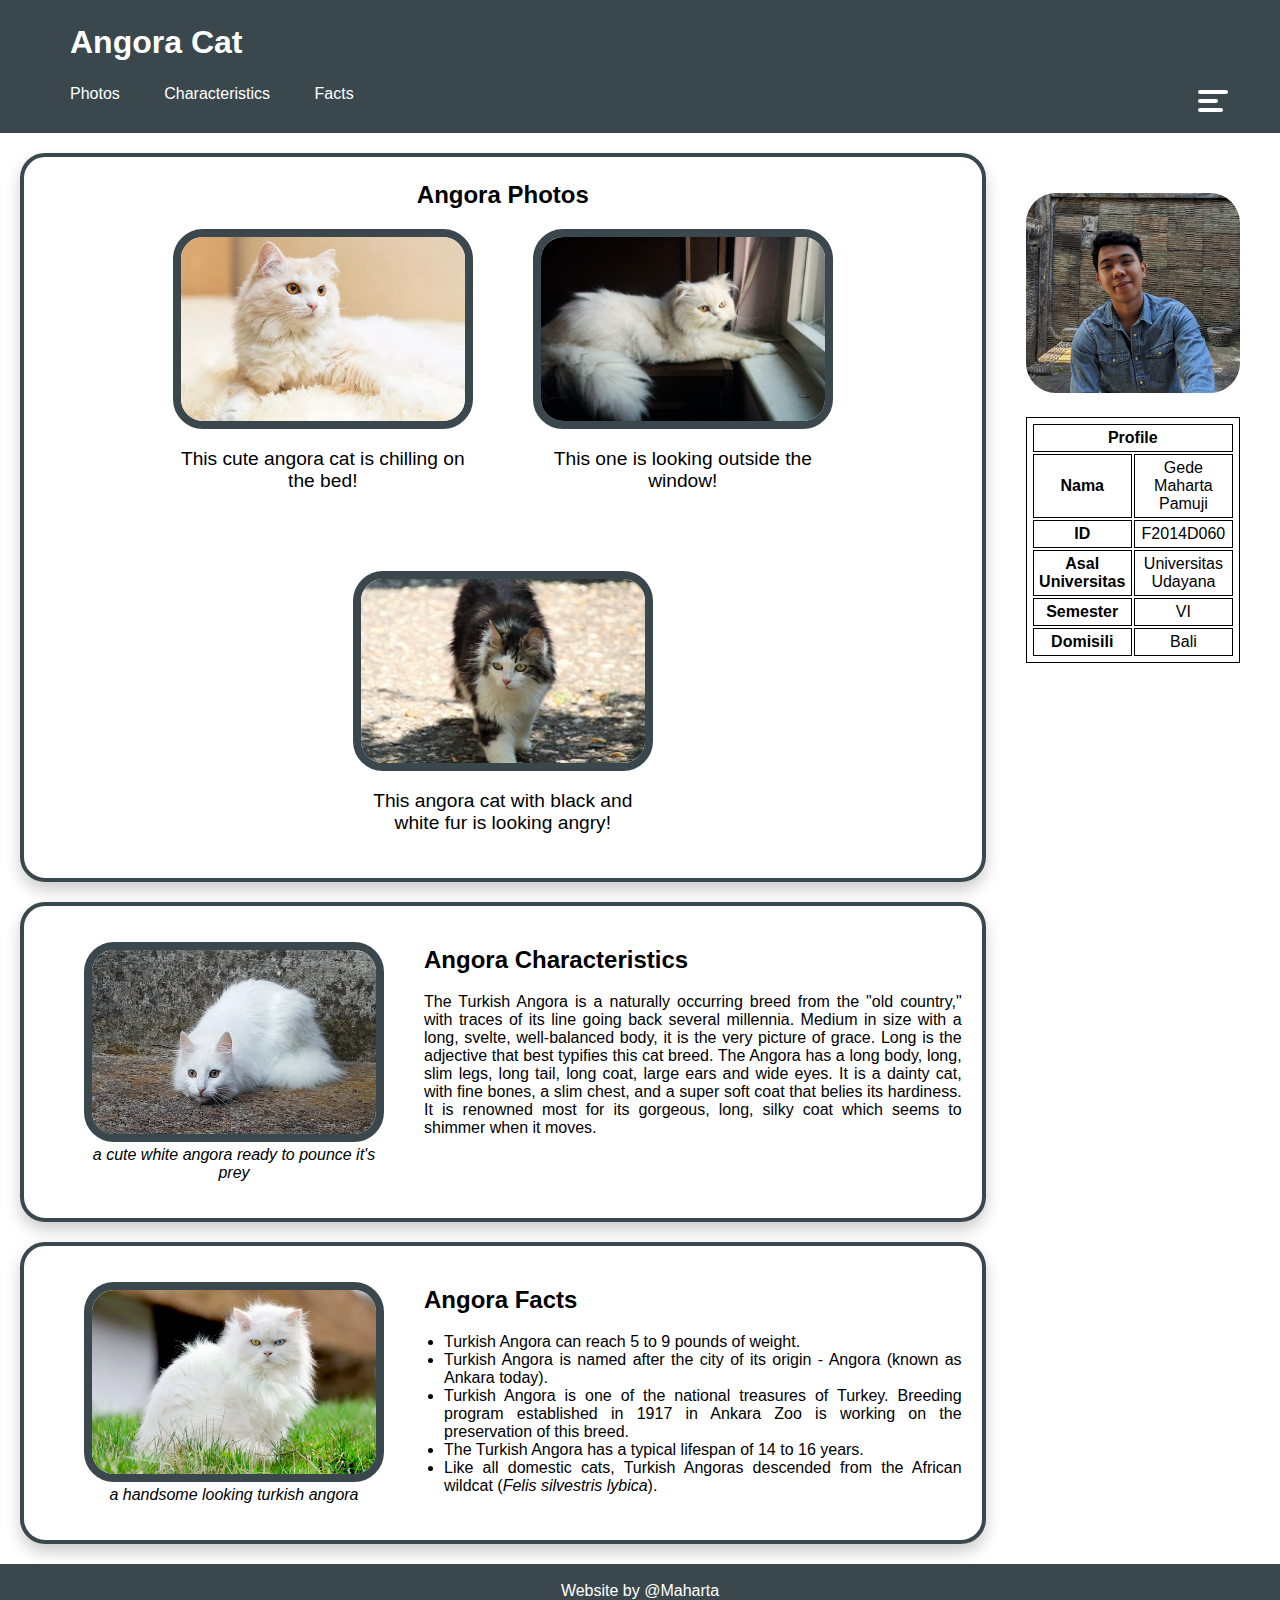
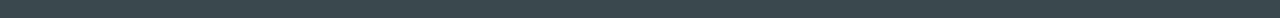
<file: index.html>
<!DOCTYPE html>
<html lang="en">
  <head>
    <meta charset="UTF-8" />
    <meta http-equiv="X-UA-Compatible" content="IE=edge" />
    <meta name="viewport" content="width=device-width, initial-scale=1.0" />
    <title>Cat Photos</title>
    <link rel="stylesheet" href="./styles/style.css" />
  </head>
  <body>
    <header>
      <div class="head-container"><h1>Angora Cat</h1></div>
      <nav class="flex-display">
        <div class="main-nav">
          <a href="#photo">Photos</a>
          <a href="#char">Characteristics</a>
          <a href="#facts">Facts</a>
        </div>

        <div class="dropdown">
          <a class="dropmenu" onclick="showDropDown()">
            <div class="one"></div>
            <div class="two"></div>
            <div class="three"></div>
          </a>
          <div id="catDropDown" class="dropdown-content card">
            <a href="./index.html">Angora Cat</a>
            <a href="./persian.html">Persian Cat</a>
          </div>
        </div>
      </nav>
    </header>

    <main>
      <div id="content">
        <article id="photo" class="photo-container card">
          <h2>Angora Photos</h2>
          <div class="container">
            <div class="cat-container">
              <img
                src="./assets/images/angora-one.webp"
                alt="a cute white turkish angora chilling on the bed"
              />
              <p>This cute angora cat is chilling on the bed!</p>
            </div>

            <div class="cat-container">
              <img
                src="./assets/images/angora-two.jpg"
                alt="a white turkish angora looking outside the window"
              />
              <p>This one is looking outside the window!</p>
            </div>
            <div class="cat-container">
              <img
                src="./assets/images/angora-four.jpg"
                alt="an angry looking black and white turkish angora"
              />
              <p>This angora cat with black and white fur is looking angry!</p>
            </div>
          </div>
        </article>
        <article id="char" class="flex card">
          <figure>
            <img
              src="./assets/images/angora-three.jpg"
              alt="a white angora ready to pounce it's prey"
            />
            <figcaption>
              <em>a cute white angora ready to pounce it's prey</em>
            </figcaption>
          </figure>
          <div>
            <h2>Angora Characteristics</h2>

            <p>
              The Turkish Angora is a naturally occurring breed from the "old
              country," with traces of its line going back several millennia.
              Medium in size with a long, svelte, well-balanced body, it is the
              very picture of grace. Long is the adjective that best typifies
              this cat breed. The Angora has a long body, long, slim legs, long
              tail, long coat, large ears and wide eyes. It is a dainty cat,
              with fine bones, a slim chest, and a super soft coat that belies
              its hardiness. It is renowned most for its gorgeous, long, silky
              coat which seems to shimmer when it moves.
            </p>
          </div>
        </article>
        <article id="facts" class="flex card">
          <figure class="wrapped-image">
            <img
              src="./assets/images/angora-five.jpeg"
              alt="a handsome looking turkish angora on the grass"
            />
            <figcaption>
              <em>a handsome looking turkish angora</em>
            </figcaption>
          </figure>
          <div>
            <h2>Angora Facts</h2>
            <ul>
              <li>Turkish Angora can reach 5 to 9 pounds of weight.</li>
              <li>
                Turkish Angora is named after the city of its origin - Angora
                (known as Ankara today).
              </li>
              <li>
                Turkish Angora is one of the national treasures of Turkey.
                Breeding program established in 1917 in Ankara Zoo is working on
                the preservation of this breed.
              </li>
              <li>
                The Turkish Angora has a typical lifespan of 14 to 16 years.
              </li>
              <li>
                Like all domestic cats, Turkish Angoras descended from the
                African wildcat (<em>Felis silvestris lybica</em>).
              </li>
            </ul>
          </div>
        </article>
      </div>
      <aside>
        <figure id="profile">
          <img
            src="./assets/images/maharta.jpeg"
            alt="A profile photo of the website creator"
          />
          <table>
            <thead>
              <tr>
                <th scope="col" colspan="2">Profile</th>
              </tr>
            </thead>
            <tbody>
              <tr>
                <th scope="row">Nama</th>
                <td>Gede Maharta Pamuji</td>
              </tr>
              <tr>
                <th scope="row">ID</th>
                <td>F2014D060</td>
              </tr>
              <tr>
                <th scope="row">Asal Universitas</th>
                <td>Universitas Udayana</td>
              </tr>
              <tr>
                <th scope="row">Semester</th>
                <td>VI</td>
              </tr>
              <tr>
                <th scope="row">Domisili</th>
                <td>Bali</td>
              </tr>
            </tbody>
          </table>
        </figure>
      </aside>
    </main>

    <footer>
      <a href="https://github.com/Maharta/cat-page">Website by @Maharta</a>
    </footer>
    <script src="./assets/cat.js"></script>
  </body>
</html>
</file>
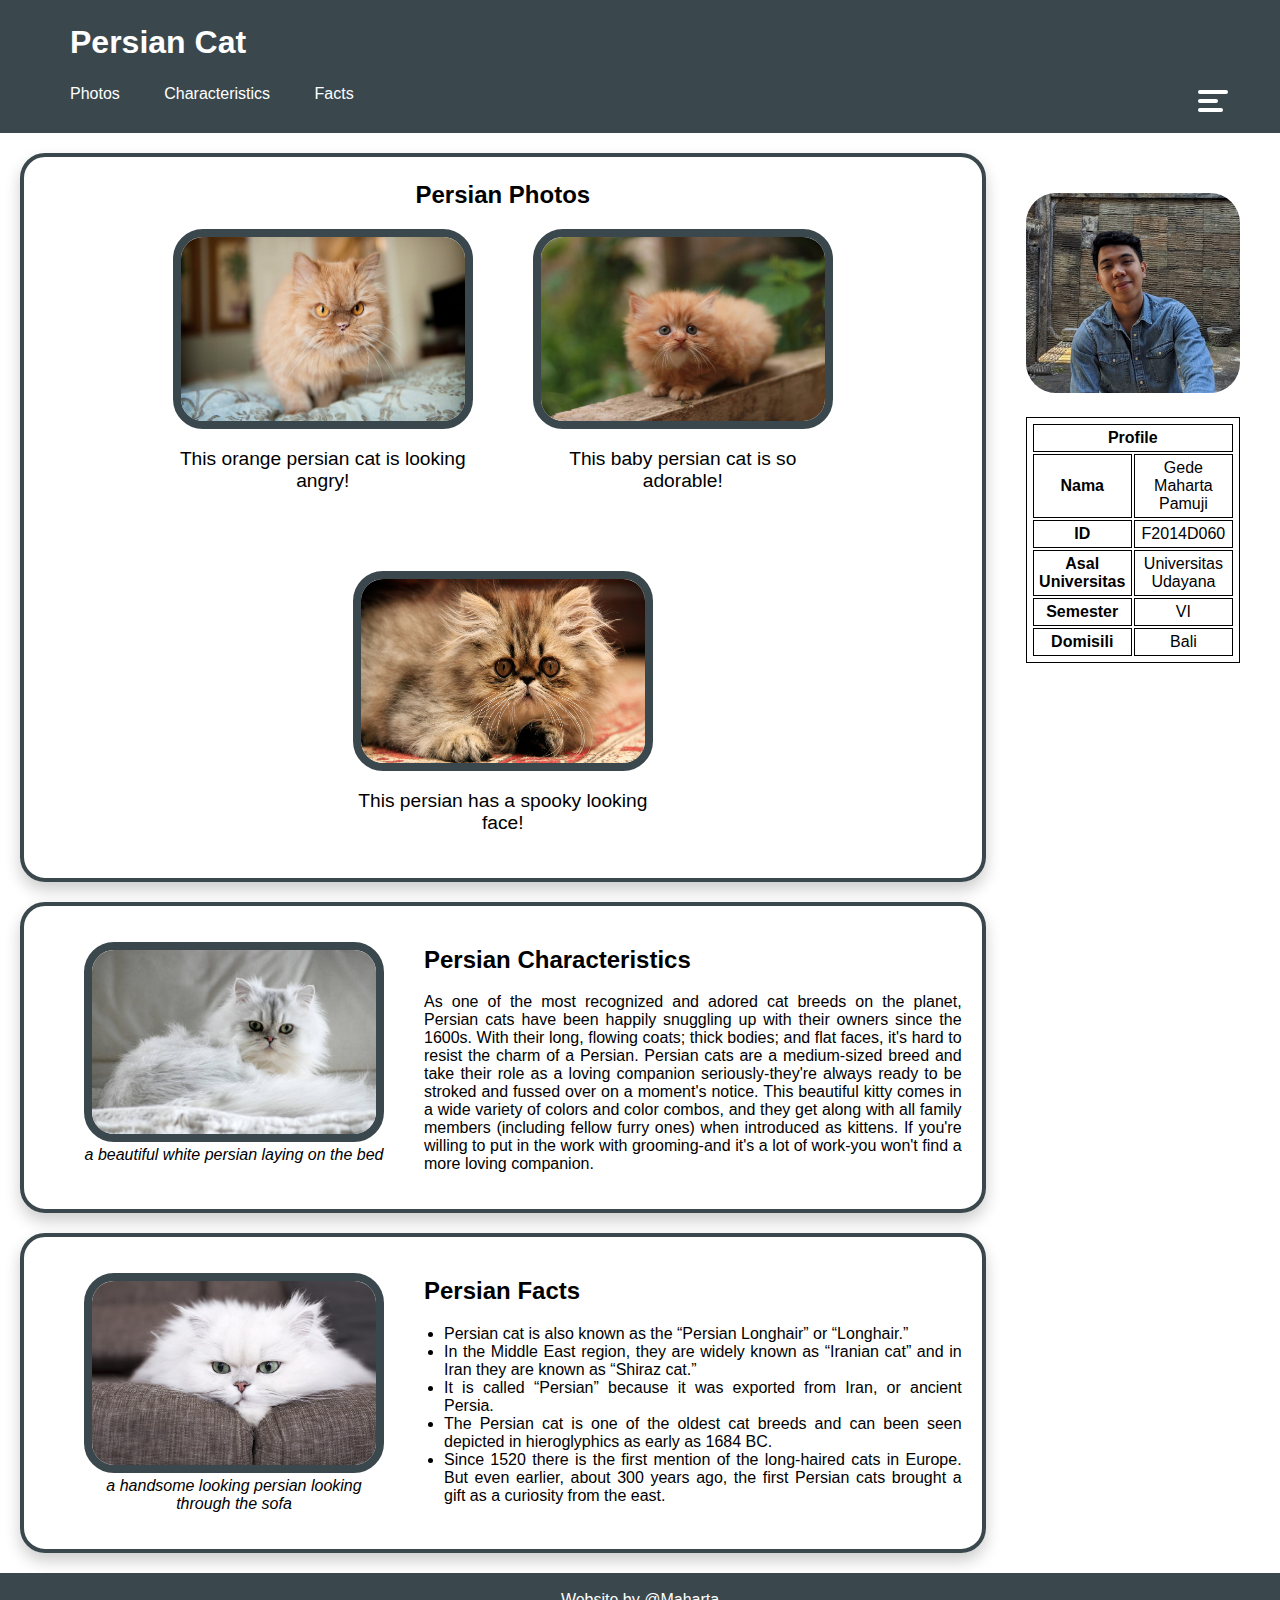
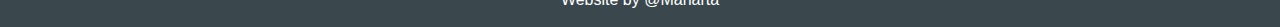
<file: persian.html>
<!DOCTYPE html>
<html lang="en">
  <head>
    <meta charset="UTF-8" />
    <meta http-equiv="X-UA-Compatible" content="IE=edge" />
    <meta name="viewport" content="width=device-width, initial-scale=1.0" />
    <title>Cat Photos</title>
    <link rel="stylesheet" href="./styles/style.css" />
  </head>
  <body>
    <header>
      <div class="head-container"><h1>Persian Cat</h1></div>
      <nav class="flex-display">
        <div class="main-nav">
          <a href="#photo">Photos</a>
          <a href="#char">Characteristics</a>
          <a href="#facts">Facts</a>
        </div>

        <div class="dropdown">
          <a class="dropmenu" onclick="showDropDown()">
            <div class="one"></div>
            <div class="two"></div>
            <div class="three"></div>
          </a>
          <div id="catDropDown" class="dropdown-content card">
            <a href="./index.html">Angora Cat</a>
            <a href="./persian.html">Persian Cat</a>
          </div>
        </div>
      </nav>
    </header>

    <main>
      <div id="content">
        <article id="photo" class="photo-container card">
          <h2>Persian Photos</h2>
          <div class="container">
            <div class="cat-container">
              <img
                src="./assets/images/persian-one.jpeg"
                alt="An orange persian cat looking angry on the bed"
              />
              <p>This orange persian cat is looking angry!</p>
            </div>

            <div class="cat-container">
              <img
                src="./assets/images/persian-two.jpg"
                alt="A super adorable baby persian cat"
              />
              <p>This baby persian cat is so adorable!</p>
            </div>
            <div class="cat-container">
              <img
                src="./assets/images/persian-three.webp"
                alt="A persian cat with a spooky looking face"
              />
              <p>This persian has a spooky looking face!</p>
            </div>
          </div>
        </article>
        <article id="char" class="flex card">
          <figure>
            <img
              src="./assets/images/persian-four.jpg"
              alt="a beautiful white persian laying on the bed"
            />
            <figcaption>
              <em>a beautiful white persian laying on the bed</em>
            </figcaption>
          </figure>
          <div>
            <h2>Persian Characteristics</h2>

            <p>
              As one of the most recognized and adored cat breeds on the planet,
              Persian cats have been happily snuggling up with their owners
              since the 1600s. With their long, flowing coats; thick bodies; and
              flat faces, it's hard to resist the charm of a Persian. Persian
              cats are a medium-sized breed and take their role as a loving
              companion seriously-they're always ready to be stroked and fussed
              over on a moment's notice. This beautiful kitty comes in a wide
              variety of colors and color combos, and they get along with all
              family members (including fellow furry ones) when introduced as
              kittens. If you're willing to put in the work with grooming-and
              it's a lot of work-you won't find a more loving companion.
            </p>
          </div>
        </article>
        <article id="facts" class="flex card">
          <figure class="wrapped-image">
            <img
              src="./assets/images/persian-five.jpg"
              alt="a handsome looking persian looking through the sofa pillows"
            />
            <figcaption>
              <em>a handsome looking persian looking through the sofa</em>
            </figcaption>
          </figure>
          <div>
            <h2>Persian Facts</h2>
            <ul>
              <li>
                Persian cat is also known as the “Persian Longhair” or
                “Longhair.”
              </li>
              <li>
                In the Middle East region, they are widely known as “Iranian
                cat” and in Iran they are known as “Shiraz cat.”
              </li>
              <li>
                It is called “Persian” because it was exported from Iran, or
                ancient Persia.
              </li>
              <li>
                The Persian cat is one of the oldest cat breeds and can been
                seen depicted in hieroglyphics as early as 1684 BC.
              </li>
              <li>
                Since 1520 there is the first mention of the long-haired cats in
                Europe. But even earlier, about 300 years ago, the first Persian
                cats brought a gift as a curiosity from the east.
              </li>
            </ul>
          </div>
        </article>
      </div>
      <aside>
        <figure id="profile">
          <img
            src="./assets/images/maharta.jpeg"
            alt="a profile photo of the website creator"
          />
          <table>
            <thead>
              <tr>
                <th scope="col" colspan="2">Profile</th>
              </tr>
            </thead>
            <tbody>
              <tr>
                <th scope="row">Nama</th>
                <td>Gede Maharta Pamuji</td>
              </tr>
              <tr>
                <th scope="row">ID</th>
                <td>F2014D060</td>
              </tr>
              <tr>
                <th scope="row">Asal Universitas</th>
                <td>Universitas Udayana</td>
              </tr>
              <tr>
                <th scope="row">Semester</th>
                <td>VI</td>
              </tr>
              <tr>
                <th scope="row">Domisili</th>
                <td>Bali</td>
              </tr>
            </tbody>
          </table>
        </figure>
      </aside>
    </main>

    <footer>
      <a href="https://github.com/Maharta/cat-page">Website by @Maharta</a>
    </footer>
    <script src="./assets/cat.js"></script>
  </body>
</html>
</file>
<file: styles/style.css>
* {
  box-sizing: border-box;
}

ul {
  padding-left: 20px;
}

header {
  display: inline;
}

body {
  min-height: 100%;
  height: 100%;
  margin: 0;
  padding: 0;
  font-family: Arial, Helvetica, sans-serif;
}

footer {
  text-align: center;
  background-color: #3a484e;
  padding: 18px;
  clear: both;
  position: relative;
  margin-top: -200px;
}

.card {
  box-shadow: 0px 8px 16px 0px rgba(0, 0, 0, 0.2);
}

.dropdown {
  margin-right: 12px;
}

.dropdown-content {
  position: absolute;
  z-index: 1;
  display: none;
  right: 0;
}

/*Kelas ini digunakan untuk cat.js, toggle untuk melihat/melakukan hide pada dropdown menu */
.show {
  display: block;
}

.dropdown-content > a {
  margin-bottom: 4px;
  border-radius: 8px;
  margin-right: 0;
  padding: 12px;
  display: block;
  background-color: #3a484e;
}

a {
  text-decoration: none;
  color: white;
}

a:hover {
  font-weight: bold;
}

.flex-display {
  display: flex;
}

nav {
  padding-top: 24px;
  justify-content: space-between;
  background-color: #3a484e;
  position: sticky;
  top: 0;
}

.photo-container figure {
  margin: 0;
  padding: 5px;
  display: table;
}

#facts {
  margin-bottom: 20px;
}

h2 {
  text-align: center;
}

.flex h2 {
  text-align: start;
}

.flex {
  display: flex;
  align-items: stretch;
}

.flex,
.photo-container {
  border: 4px solid #3a484e;
  border-radius: 25px;
  margin-top: 20px;
  margin-left: 20px;
}

.photo-container {
  text-align: center;
  padding: 24px;
}

#profile {
  margin-top: 60px;
  text-align: center;
}

figure {
  text-align: center;
}

table {
  margin-top: 20px;
}

table,
th,
td {
  border: 1px solid black;
  padding: 4px;
}

header > h1 {
  margin-top: 0;
}

.dropmenu div {
  background-color: white;
  border-radius: 25px;
  height: 4px;
  margin: 5px 0;
  transition: 0.3s;
}

.one {
  width: 30px;
}

.two {
  width: 20px;
}

.three {
  width: 25px;
}

.dropmenu:hover div {
  width: 30px;
}

.dropmenu:hover {
  cursor: pointer;
}

.main-nav {
  padding: 0px 70px 30px 70px;
}

.photo-container > h2 {
  margin-top: 0;
}

nav a {
  display: inline;
  margin-right: 40px;
}

.dropdown a {
  display: block;
}

#content {
  float: left;
  width: 77%;
}

.head-container {
  background-color: #3a484e;
  color: white;
}

h1 {
  padding: 24px 70px 0px 70px;
  margin: 0;
}

aside {
  float: right;
  width: 23%;
}

.container {
  display: flex;
  flex-wrap: wrap;
  justify-content: center;
  gap: 60px;
}

article {
  text-align: justify;
  padding: 20px;
  overflow: auto;
}

.cat-container {
  display: flex;
  flex-direction: column;
  max-width: 300px;
  font-size: larger;
}

.left-side {
  justify-content: center;
  display: flex;
  flex: 0 0 auto;
}

.right-side {
  display: flex;
  background-color: azure;
  flex-basis: 20%;
  justify-content: center;
}

img {
  border-radius: 30px;
  height: 200px;
  width: 300px;
  border: 8px solid #3a484e;
}

aside img {
  width: 100%;
}

#profile img {
  object-fit: cover;
  border: none;
  max-width: fit-content;
}

@media screen and (max-width: 1024px) {
  h1 {
    padding: 24px 35px 0px 35px;
  }

  table {
    margin-left: auto;
    margin-right: auto;
  }

  .main-nav {
    padding: 0px 35px 24px 35px;
  }

  #facts {
    margin-bottom: 0;
  }

  nav a {
    display: inline-block;
    margin-bottom: 4px;
  }

  .dropdown {
    margin-right: 0;
  }

  .dropmenu {
    margin-right: 20px;
  }

  .flex,
  .photo-container {
    margin-left: 0;
  }
  .container {
    flex-wrap: wrap;
    gap: 24px;
  }

  .flex.card {
    flex-wrap: wrap-reverse;
    justify-content: center;
    padding: 24px;
  }

  .dropdown-content {
    margin-right: 0;
    right: 0;
  }

  .dropdown-content > a {
    margin-bottom: 4px;
  }

  article figure {
    margin: 0;
  }

  #content,
  aside {
    width: 100%;
    margin: 0;
  }
}
</file>
